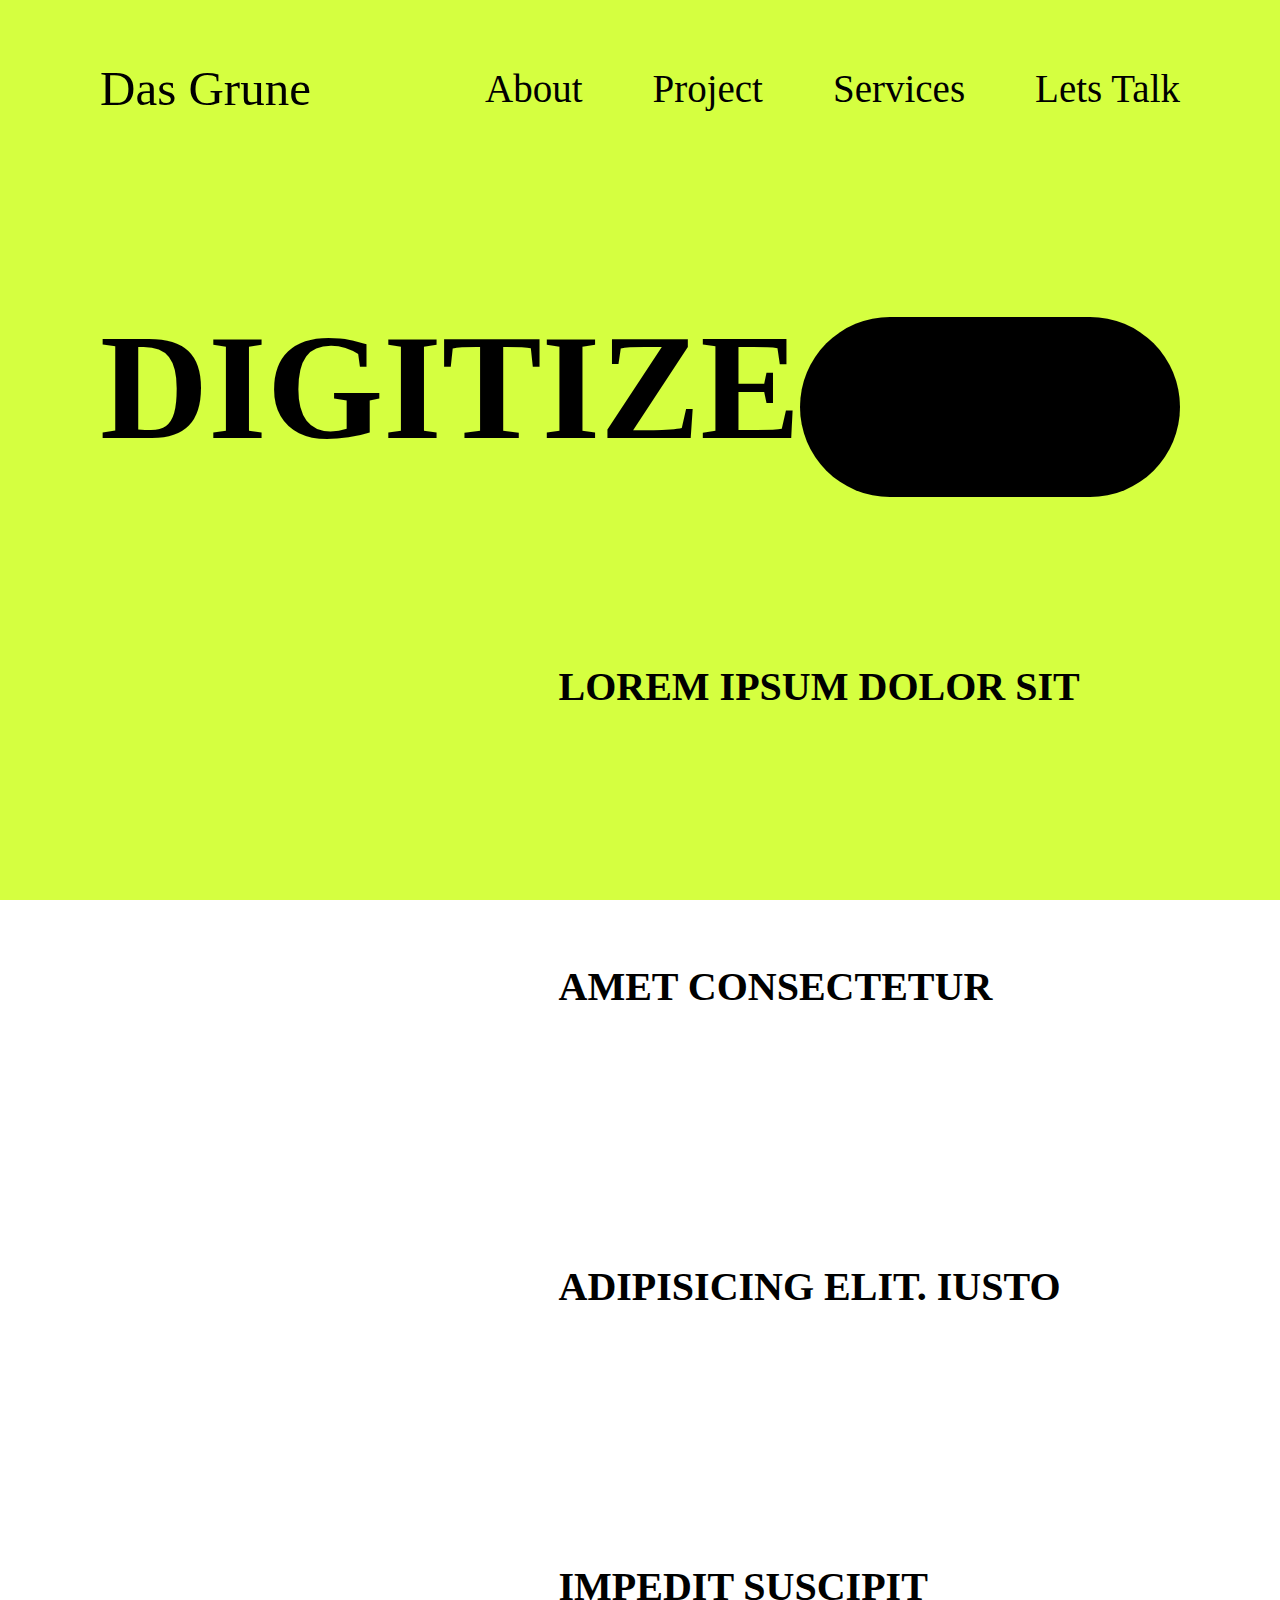
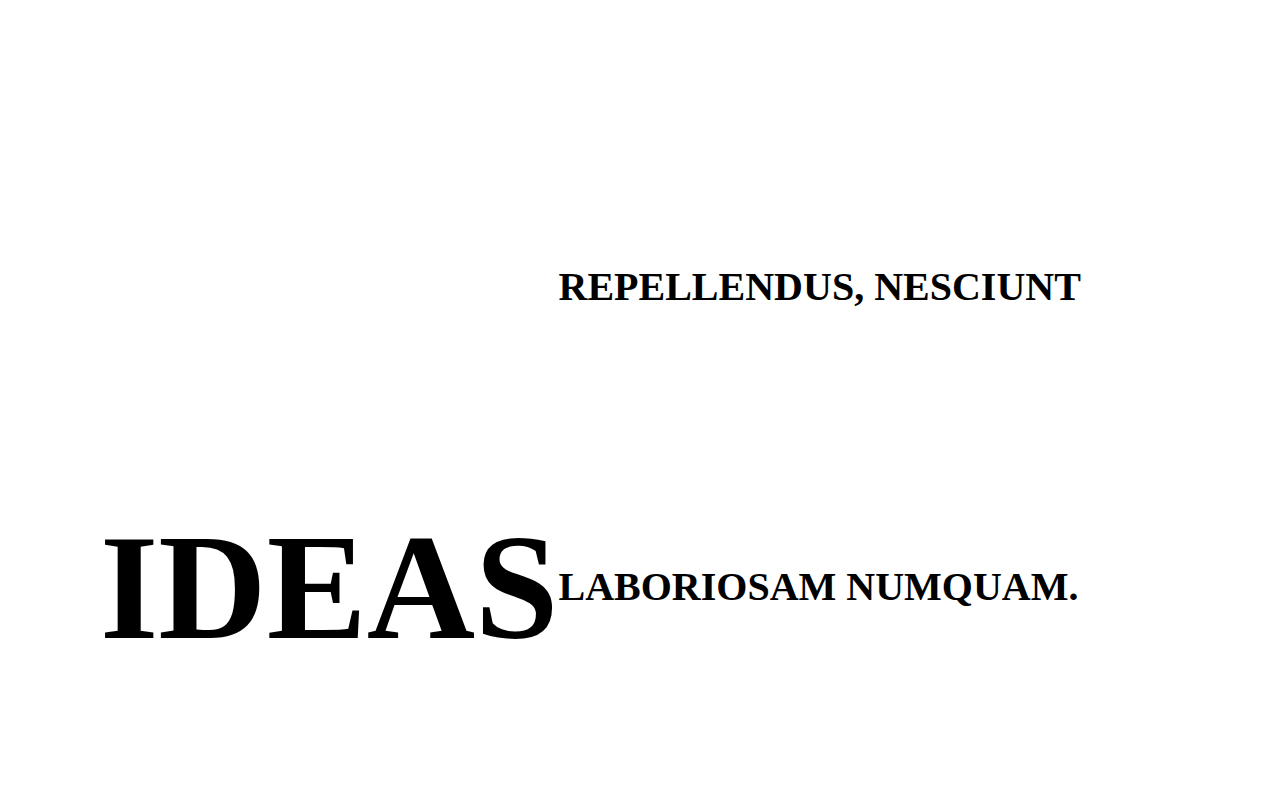
<file: css project/index.html>
<!DOCTYPE html>
<html lang="en">
<head>
  <meta charset="UTF-8">
  <meta name="viewport" content="width=device-width, initial-scale=1.0">
  <title>Document</title>
  <link rel="stylesheet" href="Style.css">
</head>
<body>
  <main>
    <nav>
      <h2>Das Grune</h2>
      <div class="part2">
        <a href="#">About</a>
        <a href="#">Project</a>
        <a href="#">Services</a>
        <a href="#">Lets Talk</a>
      </div>
    </nav>
    <section>
      <div class="hero-text1">
        <h1>Digitize</h1>
        <div class="video"></div>
      </div>
      <div class="hero-text2">
        <h1>IDEAS</h1>
        <p>Lorem ipsum dolor sit amet consectetur adipisicing elit. Iusto impedit suscipit repellendus, nesciunt laboriosam numquam.</p>
      </div>
    </section>
  </main>
</body>
</html>
</file>
<file: css project/Style.css>
*{
  margin: 0;
  padding: 0;
  box-sizing: border-box;
  font-family: serif;
}

html,body{
  height: 100%;
  width:100%;
}

main{
  height: 100%;
  width: 100%;
  background-color: #d5ff40;
}

nav{
 /* background-color: blue;*/
  padding: 60px 100px;
  width: 100%;
  display: flex;
  align-items: center;
  justify-content: space-between;
}

nav .part2{
  display: flex;
  align-items: center;
  justify-content: center;
  gap: 70px;
}
nav h2{
  font-size: 49px;
  font-weight: 500;
}
nav a{
  font-size: 39px;
  font-weight: 500;
  color:#000;
  text-decoration: none;
  gap: 30px;
}

section{
  /*background-color: red;*/
  padding:60px 100px;
}

section .hero-text1{
  /*background-color: rebeccapurple;*/
  display: flex;
  align-items: center;
  justify-content: space-between;
  
}

.hero-text1 h1{
  font-size: 150px;
  text-transform: uppercase;
  line-height: 300px;
  font-weight: 900;
}

.hero-text1 .video{
  height: 180px;
  width: 700px;
  background-color: black;
  border-radius: 100px;
  margin-top: 40px;
}


section .hero-text2{
  /*background-color: rebeccapurple;*/
  display: flex;
  align-items: flex-end;
  justify-content: space-between;
  
}

.hero-text2 h1{
  font-size: 150px;
  text-transform: uppercase;
  line-height: 300px;
  font-weight: 900;
}

.hero-text2 p{
  font-size: 40px;
  width: 900px;
  text-transform: uppercase;
  line-height: 300px;
  font-weight: 900;
}
</file>
